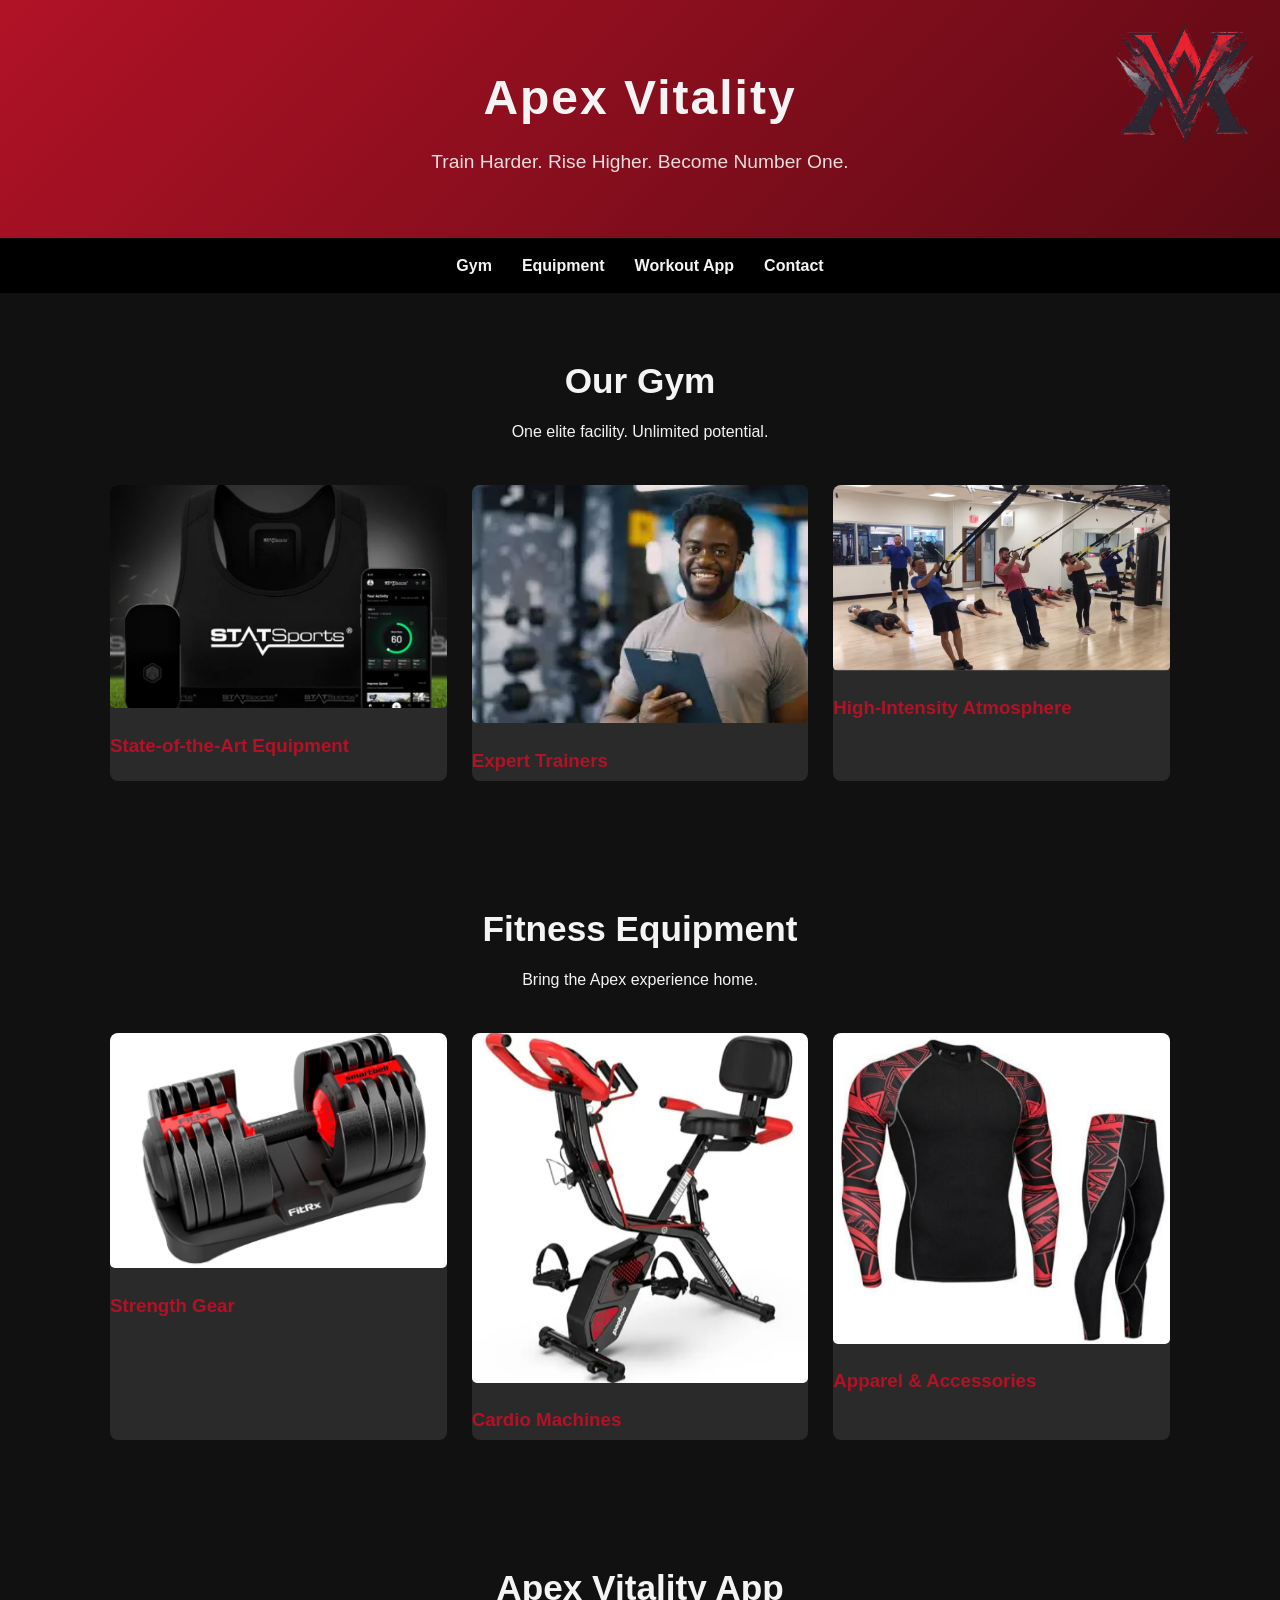
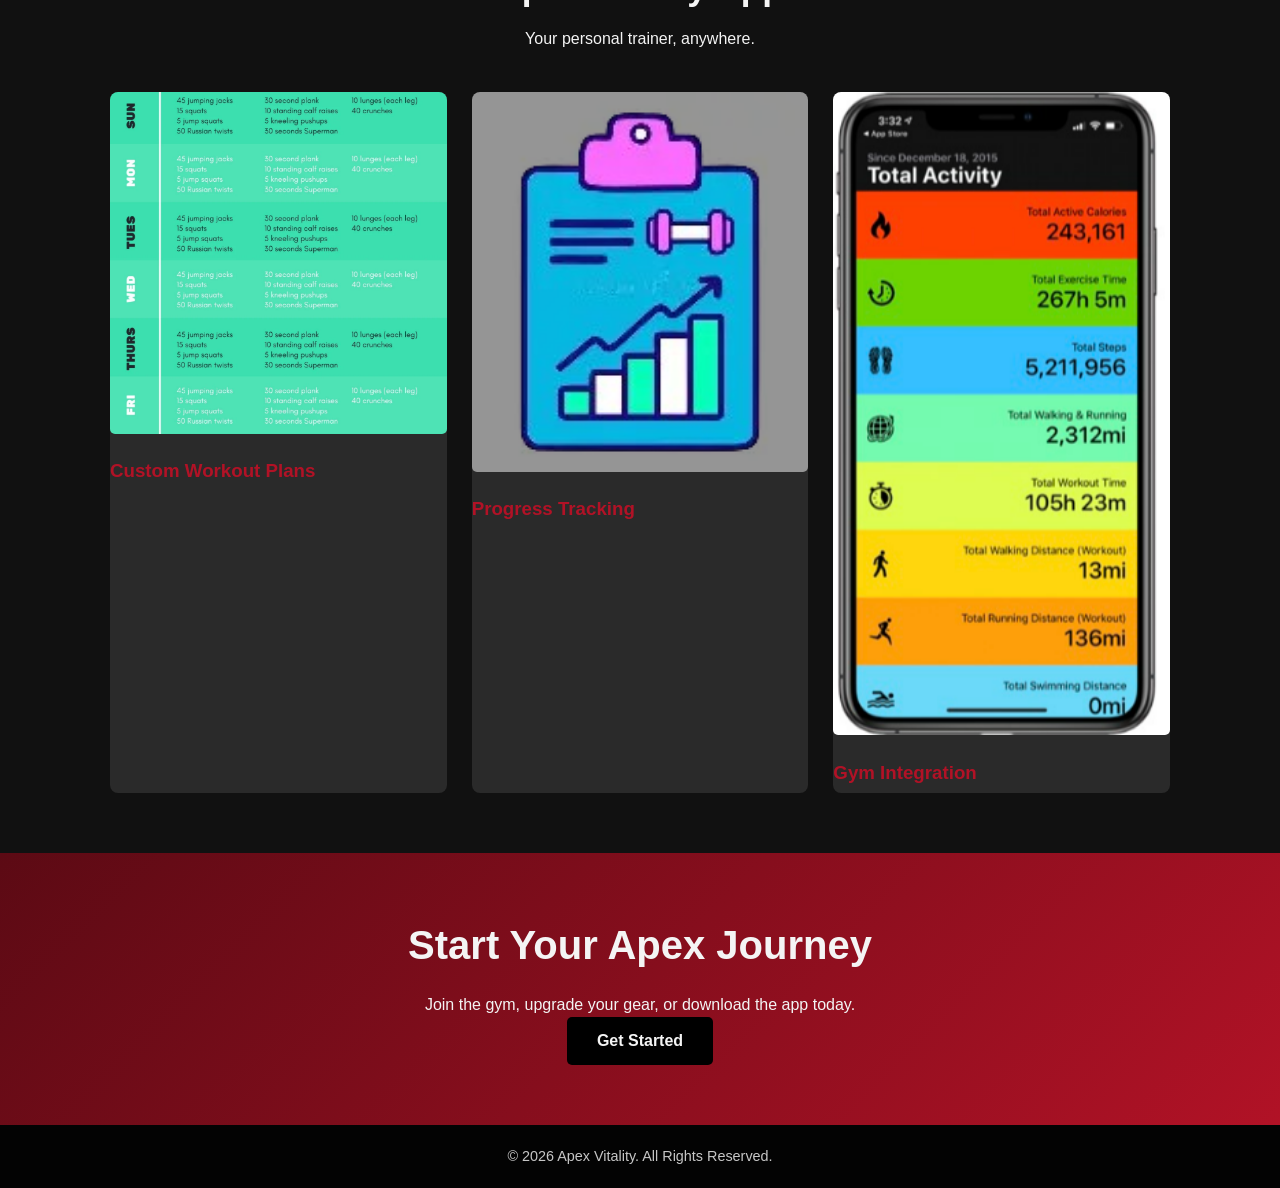
<file: index.html>
<!DOCTYPE html>
<html lang="en">
<head>
<meta charset="UTF-8">
<meta name="viewport" content="width=device-width, initial-scale=1.0">
<title>Apex Vitality | Fitness Redefined</title>
<link rel="stylesheet" href="css/style.css">
<script src="https://cdn.emailjs.com/dist/email.min.js"></script>
</head>
<body>

<div id="welcome-msg"></div>

<header>
  <img src="images/logo.png" alt="Apex Vitality Logo" class="logo">
  <h1>Apex Vitality</h1>
  <p>Train Harder. Rise Higher. Become Number One.</p>
</header>

<nav>
  <a href="#gym">Gym</a>
  <a href="#equipment">Equipment</a>
  <a href="#app">Workout App</a>
  <a href="#contact">Contact</a>
</nav>

<section id="gym">
  <div class="section-title">
    <h2>Our Gym</h2>
    <p>One elite facility. Unlimited potential.</p>
  </div>
  <div class="cards">
    <div class="card">
      <img src="images/gym1.png" alt="Gym Equipment">
      <h3>State-of-the-Art Equipment</h3>
      <div class="card-info">
        <p>Premium machines and free weights.</p>
        <button onclick="window.location='gym.html'">Explore Gym</button>
      </div>
    </div>
    <div class="card">
      <img src="images/trainer.png" alt="Trainer">
      <h3>Expert Trainers</h3>
      <div class="card-info">
        <p>Certified coaches to push your limits.</p>
        <button onclick="window.location='gym.html'">Explore Gym</button>
      </div>
    </div>
    <div class="card">
      <img src="images/hiit.png" alt="HIIT">
      <h3>High-Intensity Atmosphere</h3>
      <div class="card-info">
        <p>A no-excuses environment.</p>
        <button onclick="window.location='gym.html'">Explore Gym</button>
      </div>
    </div>
  </div>
</section>

<section id="equipment">
  <div class="section-title">
    <h2>Fitness Equipment</h2>
    <p>Bring the Apex experience home.</p>
  </div>
  <div class="cards">
    <div class="card">
      <img src="images/equip1.png" alt="Dumbbells">
      <h3>Strength Gear</h3>
      <div class="card-info">
        <p>Bars, plates, racks, and accessories.</p>
        <button onclick="window.location='equipment.html'">Explore Equipment</button>
      </div>
    </div>
    <div class="card">
      <img src="images/equip2.png" alt="Cardio">
      <h3>Cardio Machines</h3>
      <div class="card-info">
        <p>Treadmills, bikes, and rowers.</p>
        <button onclick="window.location='equipment.html'">Explore Equipment</button>
      </div>
    </div>
    <div class="card">
      <img src="images/equip3.png" alt="Apparel">
      <h3>Apparel & Accessories</h3>
      <div class="card-info">
        <p>Minimal, aggressive designs.</p>
        <button onclick="window.location='equipment.html'">Explore Equipment</button>
      </div>
    </div>
  </div>
</section>

<section id="app">
  <div class="section-title">
    <h2>Apex Vitality App</h2>
    <p>Your personal trainer, anywhere.</p>
  </div>
  <div class="cards">
    <div class="card">
      <img src="images/app1.png" alt="Workout Plan">
      <h3>Custom Workout Plans</h3>
      <div class="card-info">
        <p>Programs built around your goals.</p>
        <button onclick="window.location='app.html'">Explore App</button>
      </div>
    </div>
    <div class="card">
      <img src="images/app2.png" alt="Progress">
      <h3>Progress Tracking</h3>
      <div class="card-info">
        <p>Track strength, endurance, and metrics.</p>
        <button onclick="window.location='app.html'">Explore App</button>
      </div>
    </div>
    <div class="card">
      <img src="images/app3.png" alt="Sync">
      <h3>Gym Integration</h3>
      <div class="card-info">
        <p>Sync workouts between gym and home.</p>
        <button onclick="window.location='app.html'">Explore App</button>
      </div>
    </div>
  </div>
</section>

<div class="cta" id="contact">
  <h2>Start Your Apex Journey</h2>
  <p>Join the gym, upgrade your gear, or download the app today.</p>
  <button onclick="openModal()">Get Started</button>
</div>

<!-- Modal -->
<div id="modal">
  <div class="modal-content">
    <button class="close-btn" onclick="closeModal()">&times;</button>
    <h3 style="margin-bottom:20px;">Quick Sign‑Up</h3>
    <form id="signupForm">
      <input type="text" placeholder="Full Name" required>
      <input type="email" placeholder="Email Address" required>
      <select required>
        <option value="">I’m interested in…</option>
        <option>Gym Membership</option>
        <option>Fitness Equipment</option>
        <option>Workout App</option>
      </select>
      <button type="submit">Submit</button>
    </form>
  </div>
</div>

<footer>
  <p>&copy; 2026 Apex Vitality. All Rights Reserved.</p>
</footer>

<script>
emailjs.init("YOUR_USER_ID");

function openModal() {
  document.getElementById('modal').style.display = 'flex';
}
function closeModal() {
  document.getElementById('modal').style.display = 'none';
}

// Welcome message
const user = localStorage.getItem('apexUser');
if(user){
  document.getElementById('welcome-msg').innerText = `Welcome, ${user}`;
}

document.getElementById('signupForm').addEventListener('submit', function(e){
  e.preventDefault();
  const fullName = this.querySelector('input[type="text"]').value;
  const email = this.querySelector('input[type="email"]').value;
  const interest = this.querySelector('select').value;

  localStorage.setItem('apexUser', fullName);

  emailjs.send("YOUR_SERVICE_ID","YOUR_TEMPLATE_ID",{
    from_name: fullName,
    from_email: email,
    interest: interest
  }).then(()=>{
    alert('Thanks for signing up! Check your email.');
  });

  if(interest==='Gym Membership'){ window.location='gym.html'; }
  else if(interest==='Fitness Equipment'){ window.location='equipment.html'; }
  else if(interest==='Workout App'){ window.location='app.html'; }
});
</script>

</body>
</html>
</file>
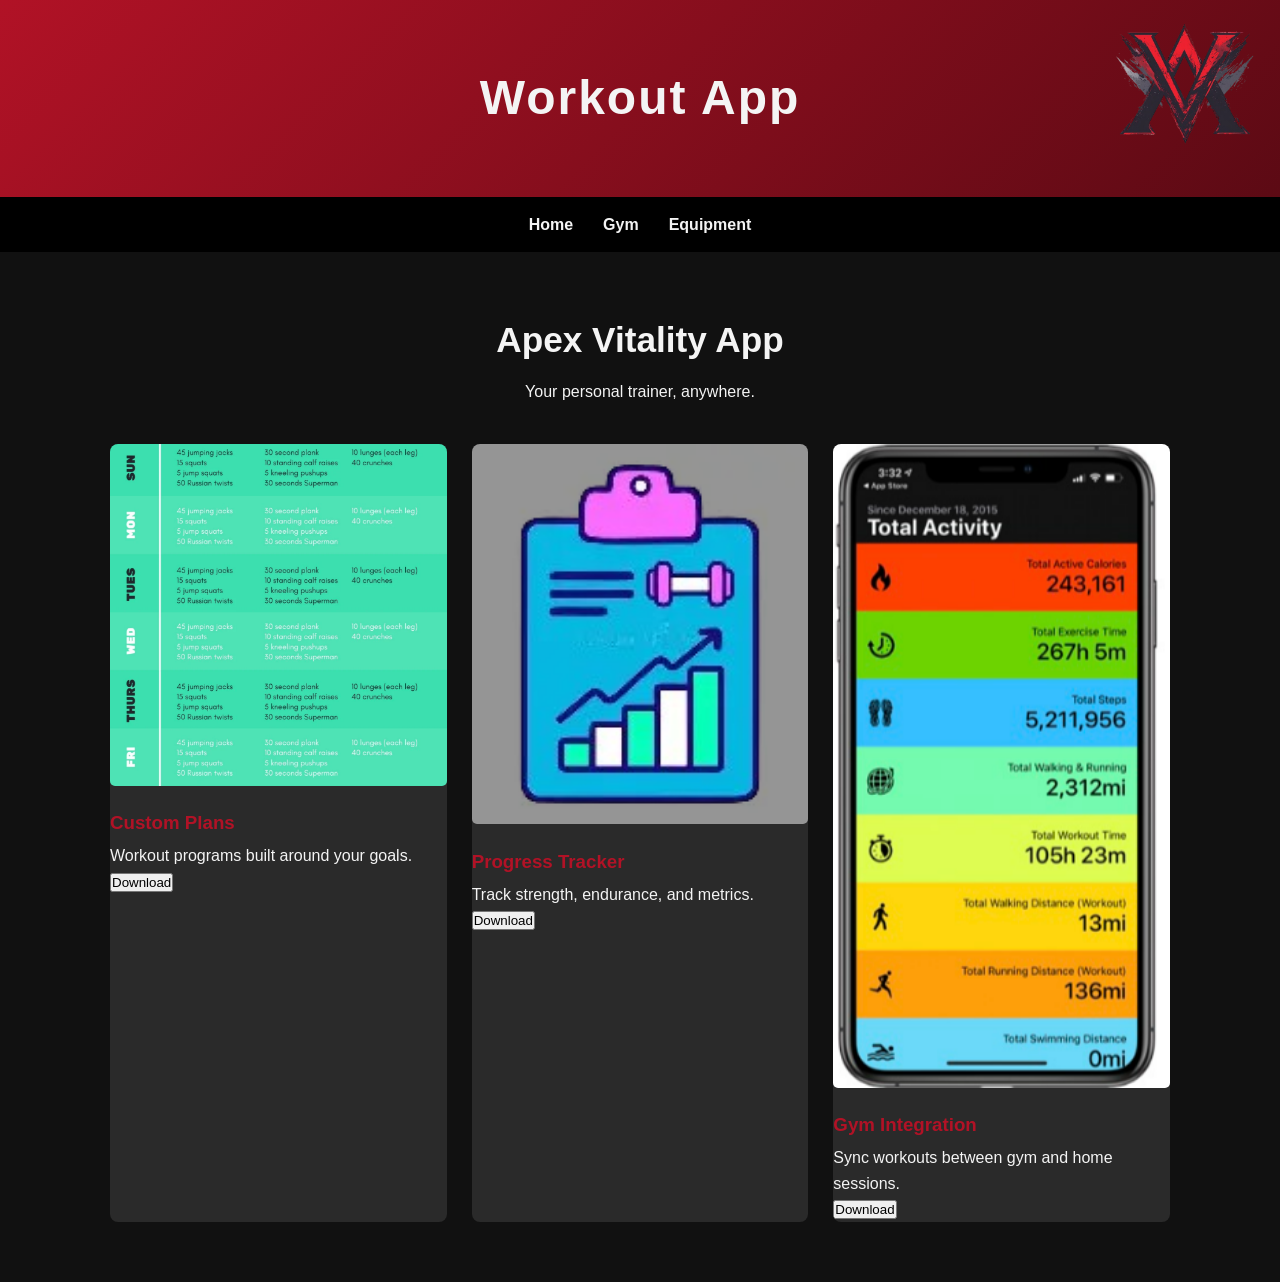
<file: App.html>
<!DOCTYPE html>
<html lang="en">
<head>
<meta charset="UTF-8">
<meta name="viewport" content="width=device-width, initial-scale=1.0">
<title>Workout App | Apex Vitality</title>
<link rel="stylesheet" href="css/style.css">
</head>
<body>

<header>
  <img src="images/logo.png" alt="Apex Vitality Logo" class="logo">
  <h1>Workout App</h1>
</header>

<nav>
  <a href="index.html">Home</a>
  <a href="gym.html">Gym</a>
  <a href="equipment.html">Equipment</a>
</nav>

<section>
  <div class="section-title">
    <h2>Apex Vitality App</h2>
    <p>Your personal trainer, anywhere.</p>
  </div>
  <div class="cards">
    <div class="card">
      <img src="images/app1.png" alt="Custom Plans">
      <h3>Custom Plans</h3>
      <p>Workout programs built around your goals.</p>
      <button>Download</button>
    </div>
    <div class="card">
      <img src="images/app2.png" alt="Progress Tracker">
      <h3>Progress Tracker</h3>
      <p>Track strength, endurance, and metrics.</p>
      <button>Download</button>
    </div>
    <div class="card">
      <img src="images/app3.png" alt="Gym Integration">
      <h3>Gym Integration</h3>
      <p>Sync workouts between gym and home sessions.</p>
      <button>Download</button>
    </div>
  </div>
</section>

</body>
</html>
</file>
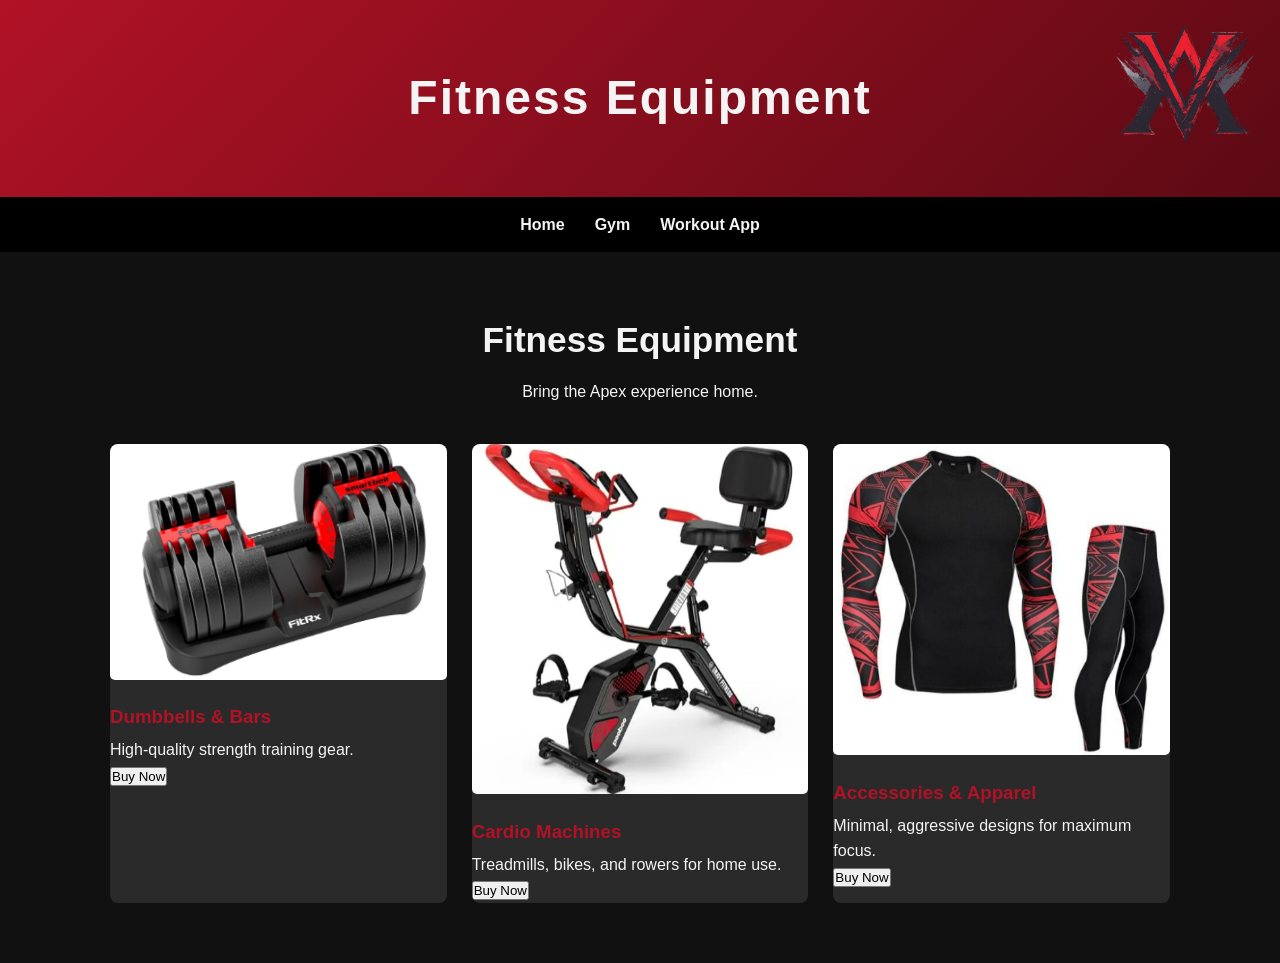
<file: Equipment.html>
<!DOCTYPE html>
<html lang="en">
<head>
<meta charset="UTF-8">
<meta name="viewport" content="width=device-width, initial-scale=1.0">
<title>Fitness Equipment | Apex Vitality</title>
<link rel="stylesheet" href="css/style.css">
</head>
<body>

<header>
  <img src="images/logo.png" alt="Apex Vitality Logo" class="logo">
  <h1>Fitness Equipment</h1>
</header>

<nav>
  <a href="index.html">Home</a>
  <a href="gym.html">Gym</a>
  <a href="app.html">Workout App</a>
</nav>

<section>
  <div class="section-title">
    <h2>Fitness Equipment</h2>
    <p>Bring the Apex experience home.</p>
  </div>
  <div class="cards">
    <div class="card">
      <img src="images/equip1.png" alt="Dumbbells">
      <h3>Dumbbells & Bars</h3>
      <p>High-quality strength training gear.</p>
      <button>Buy Now</button>
    </div>
    <div class="card">
      <img src="images/equip2.png" alt="Cardio Machines">
      <h3>Cardio Machines</h3>
      <p>Treadmills, bikes, and rowers for home use.</p>
      <button>Buy Now</button>
    </div>
    <div class="card">
      <img src="images/equip3.png" alt="Apparel">
      <h3>Accessories & Apparel</h3>
      <p>Minimal, aggressive designs for maximum focus.</p>
      <button>Buy Now</button>
    </div>
  </div>
</section>

</body>
</html>
</file>
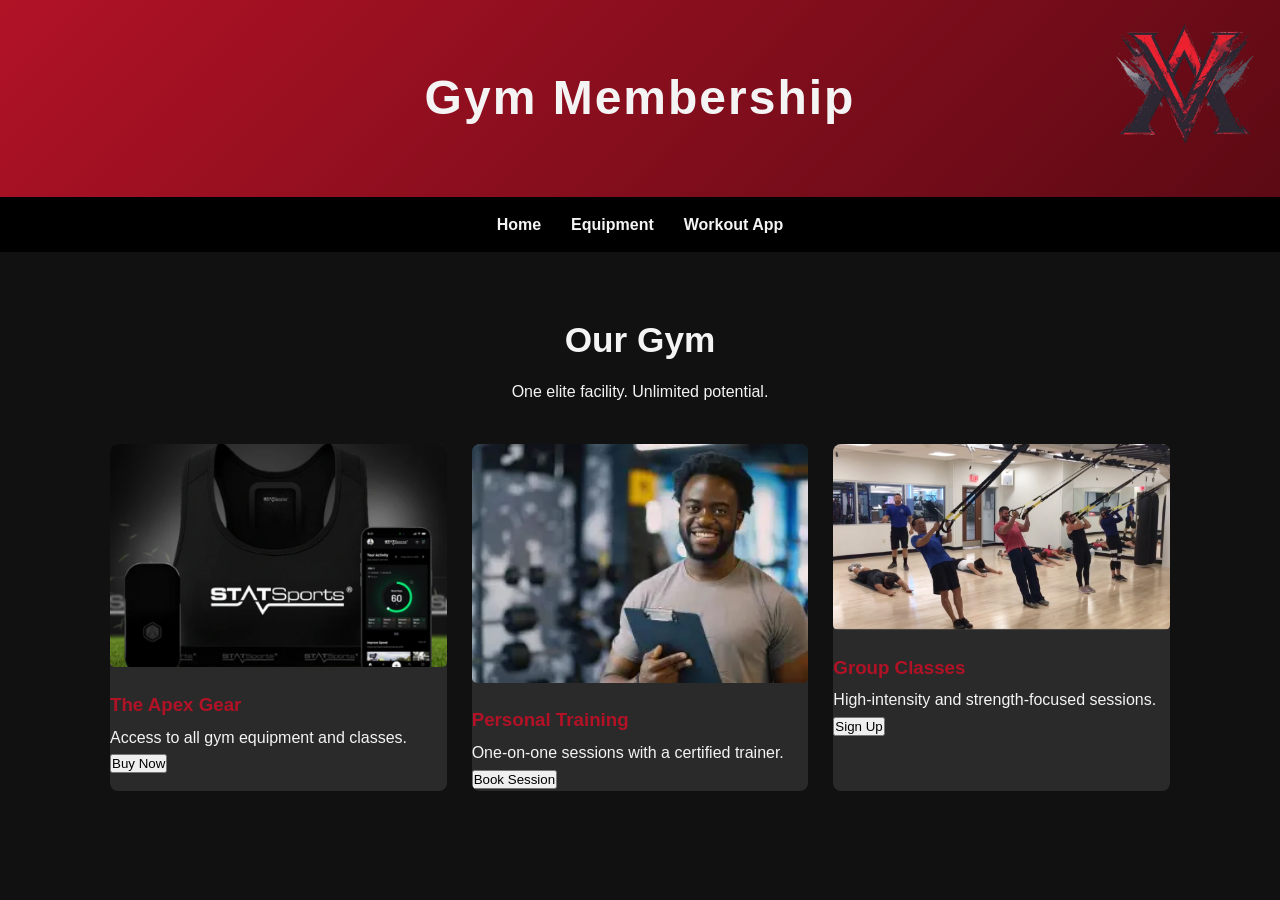
<file: Gym.html>
<!DOCTYPE html>
<html lang="en">
<head>
<meta charset="UTF-8">
<meta name="viewport" content="width=device-width, initial-scale=1.0">
<title>Gym Membership | Apex Vitality</title>
<link rel="stylesheet" href="css/style.css">
</head>
<body>

<header>
  <img src="images/logo.png" alt="Apex Vitality Logo" class="logo">
  <h1>Gym Membership</h1>
</header>

<nav>
  <a href="index.html">Home</a>
  <a href="equipment.html">Equipment</a>
  <a href="app.html">Workout App</a>
</nav>

<section>
  <div class="section-title">
    <h2>Our Gym</h2>
    <p>One elite facility. Unlimited potential.</p>
  </div>
  <div class="cards">
    <div class="card">
      <img src="images/gym1.png" alt="Enchanced Gear">
      <h3>The Apex Gear</h3>
      <p>Access to all gym equipment and classes.</p>
      <button>Buy Now</button>
    </div>
    <div class="card">
      <img src="images/trainer.png" alt="Personal Training">
      <h3>Personal Training</h3>
      <p>One-on-one sessions with a certified trainer.</p>
      <button>Book Session</button>
    </div>
    <div class="card">
      <img src="images/hiit.png" alt="Group Classes">
      <h3>Group Classes</h3>
      <p>High-intensity and strength-focused sessions.</p>
      <button>Sign Up</button>
    </div>
  </div>
</section>

</body>
</html>
</file>
<file: css/style.css>
:root {
  --red: #b11226;
  --dark: #111;
  --gray: #2a2a2a;
  --light: #f4f4f4;
}

* {
  margin: 0;
  padding: 0;
  box-sizing: border-box;
  font-family: Arial, Helvetica, sans-serif;
}

body {
  background-color: var(--dark);
  color: var(--light);
  line-height: 1.6;
}

/* Header */
header {
  background: linear-gradient(135deg, var(--red), #5c0a14);
  padding: 60px 20px;
  position: relative;
  text-align: center;
}

header .logo {
  position: absolute;
  top: 10px;
  right: 20px;
  width: 15%;
  max-width: 150px;
  height: auto;
}

header h1 {
  font-size: 3rem;
  letter-spacing: 2px;
}

header p {
  margin-top: 10px;
  font-size: 1.2rem;
  opacity: 0.9;
}

/* Navigation */
nav {
  background: #000;
  display: flex;
  justify-content: center;
  gap: 30px;
  padding: 15px 0;
  flex-wrap: wrap;
}

nav a {
  color: var(--light);
  text-decoration: none;
  font-weight: bold;
  transition: color 0.3s;
}

nav a:hover {
  color: var(--red);
}

/* Sections */
section {
  padding: 60px 20px;
  max-width: 1100px;
  margin: auto;
}

.section-title {
  text-align: center;
  margin-bottom: 40px;
}

.section-title h2 {
  font-size: 2.2rem;
  margin-bottom: 10px;
}

.cards {
  display: grid;
  grid-template-columns: repeat(auto-fit, minmax(250px, 1fr));
  gap: 25px;
}

/* Card */
.card {
  position: relative;
  overflow: hidden;
  background: var(--gray);
  border-radius: 8px;
  cursor: pointer;
  transition: transform 0.3s, box-shadow 0.3s;
}

.card:hover {
  transform: translateY(-5px);
  box-shadow: 0 10px 25px rgba(0,0,0,0.5);
}

.card img {
  width: 100%;
  border-radius: 5px;
}

.card .card-info {
  position: absolute;
  top: 0; left: 0;
  width: 100%; height: 100%;
  background: rgba(0,0,0,0.85);
  color: #fff;
  padding: 20px;
  opacity: 0;
  transition: opacity 0.3s;
  display: flex;
  flex-direction: column;
  justify-content: center;
  text-align: center;
}

.card:hover .card-info {
  opacity: 1;
}

.card h3 {
  margin: 15px 0 5px;
  color: var(--red);
}

/* CTA Section */
.cta {
  text-align: center;
  background: linear-gradient(135deg, #5c0a14, var(--red));
  padding: 60px 20px;
}

.cta h2 {
  font-size: 2.5rem;
  margin-bottom: 15px;
}

.cta button {
  background: #000;
  color: var(--light);
  border: none;
  padding: 15px 30px;
  font-size: 1rem;
  font-weight: bold;
  cursor: pointer;
  border-radius: 5px;
  transition: background 0.3s;
}

.cta button:hover {
  background: var(--gray);
}

/* Footer */
footer {
  background: #000;
  text-align: center;
  padding: 20px;
  font-size: 0.9rem;
  opacity: 0.8;
}

/* Modal */
#modal {
  display: none;
  position: fixed;
  inset: 0;
  background: rgba(0,0,0,0.85);
  align-items: center;
  justify-content: center;
  z-index: 1000;
}

#modal form input,
#modal form select,
#modal form button {
  width: 100%;
  padding: 12px;
  margin-bottom: 15px;
  border-radius: 5px;
  border: none;
}

#modal form button {
  background: #b11226;
  color: #fff;
  font-weight: bold;
  cursor: pointer;
  padding: 14px;
}

#modal .modal-content {
  background: #111;
  padding: 30px;
  border-radius: 10px;
  width: 90%;
  max-width: 500px;
  position: relative;
}

#modal .close-btn {
  position: absolute;
  top: 10px;
  right: 15px;
  background: none;
  border: none;
  color: #fff;
  font-size: 1.5rem;
  cursor: pointer;
}

/* Welcome message */
#welcome-msg {
  position: absolute;
  top: 10px;
  left: 10px;
  color: #fff;
  font-weight: bold;
}

/* Responsive Styles */
@media (max-width: 768px) {
  header h1 { font-size: 2.2rem; }
  header p { font-size: 1rem; }
  nav { gap: 15px; }
  .cta h2 { font-size: 2rem; }
}

@media (max-width: 480px) {
  header h1 { font-size: 1.8rem; }
  header p { font-size: 0.9rem; }
  .cta h2 { font-size: 1.6rem; }
  .cards { gap: 15px; }
  .card { padding: 15px; }
}
</file>
